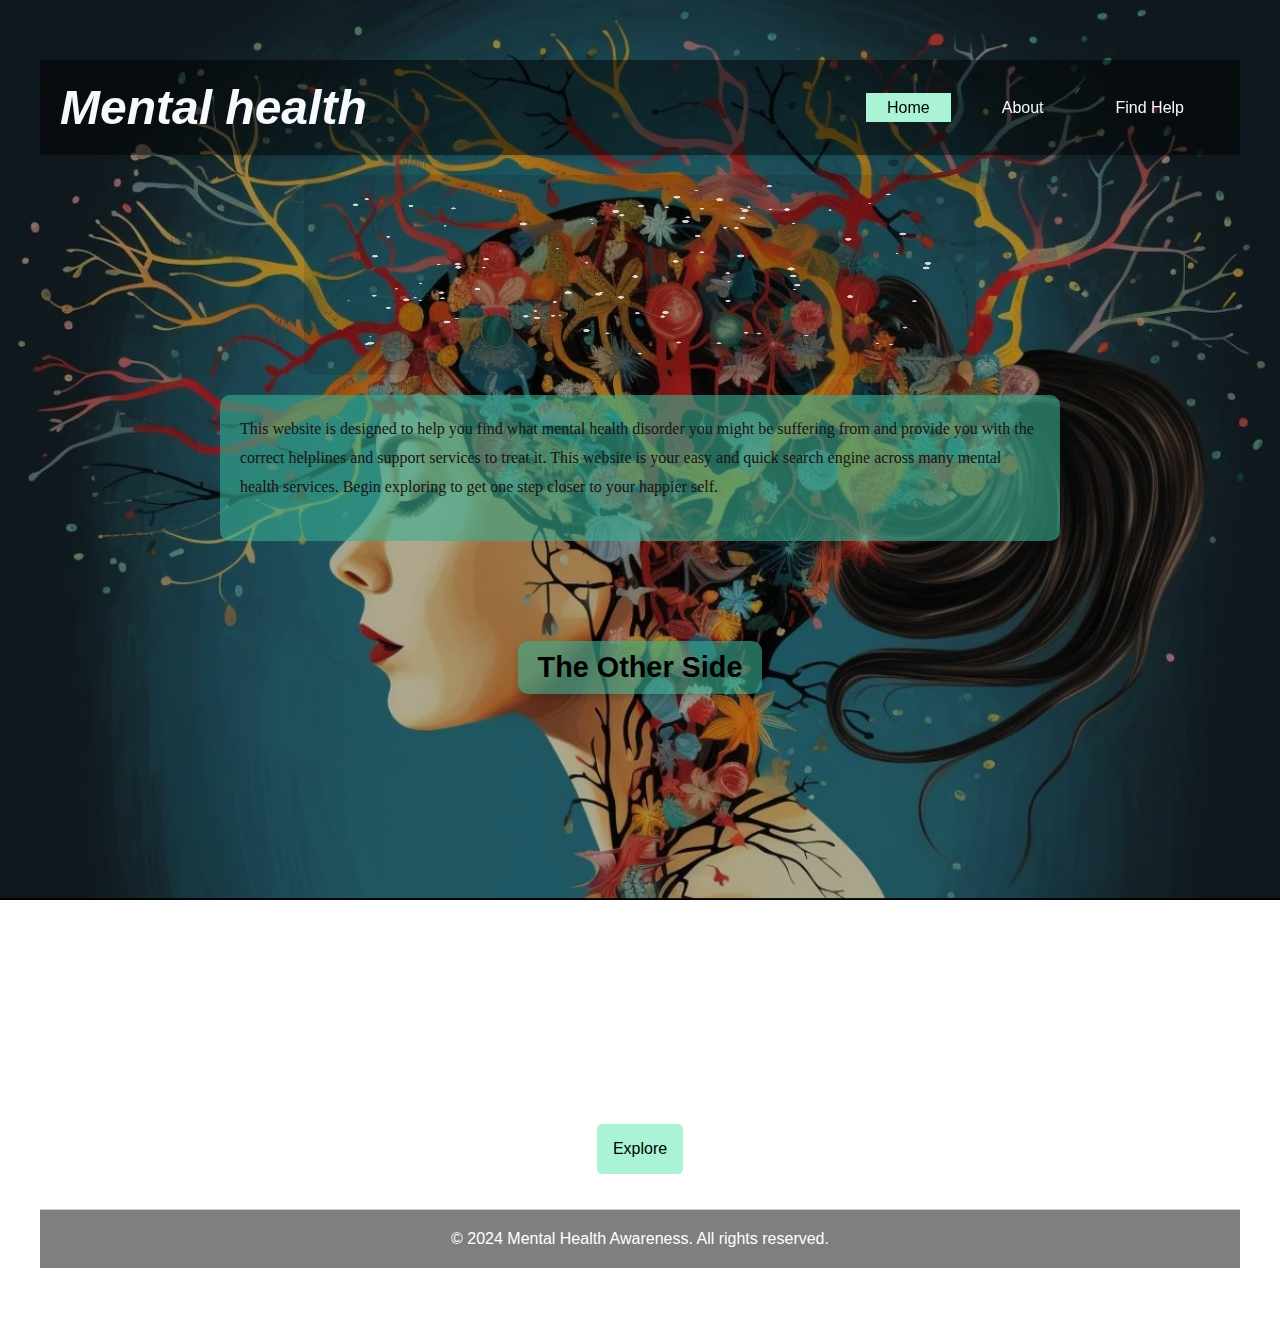
<file: index.html>
<!doctype html>
<html>
<head>
<meta charset="utf-8">
<title>Mental Health Awareness</title>
<meta name="viewport" content="width=device-width, initial-scale=1">
<link href="mh css.css" rel="stylesheet" type="text/css">
<!--<link rel="stylesheet" href="Scripts/styles.css">-->
</head>

<body>
<div class= "container">
  <div class="header">
    <div class="logo">
      <h2>Mental health</h2>
    </div>
    <nav class="navigation">
      <ul class="item">
        <li><a class="checked" href="index.html">Home</a></li>
        <li><a  href="About page.html">About</a></li>
        <li><a href="Find Help page.html">Find Help</a></li>
      </ul>
    </nav>
  </div>
  <section class="main-content"> 
   
    <div class="canvas-wrapper">
      <canvas id="neuralCanvas"></canvas>
    </div>
    <div class="bio-wrapper">
      <div class="bio">
        <p>This website is designed to help you find what mental health disorder you might be suffering from and provide you with the correct helplines and support services to treat it. This website is your easy and quick search engine across many mental health services. Begin exploring to get one step closer to your happier self.</p>
      </div>
    </div>
    <div class="video-wrapper">
      <div class="video-title">
        <h3>The Other Side</h3>
      </div>
    <div class="vid">
      <iframe width="600" height="390" src="https://www.youtube.com/embed/GYc-qTXTUy0" frameborder="0" allow="accelerometer; autoplay; clipboard-write; encrypted-media; gyroscope; picture-in-picture" allowfullscreen></iframe>
    </div>

    </div>
    <div class="dropdown-wrapper">
      <div class="dropdown">
        <button class="dropbtn">Explore</button>
        <div class="dropdown-content"> <a href="About page.html">About</a> <a href="Find Help page.html">Find Help</a> </div>
      </div>
    </div>
  </section>
  <!-- Start of footer section -->
  <footer class="footer">
    <p>&copy; 2024 Mental Health Awareness. All rights reserved.</p>
  </footer>
  <!-- End of footer section --> 
</div>
<script src="Scripts/scripts.js"></script>
</body>
</html>
</file>
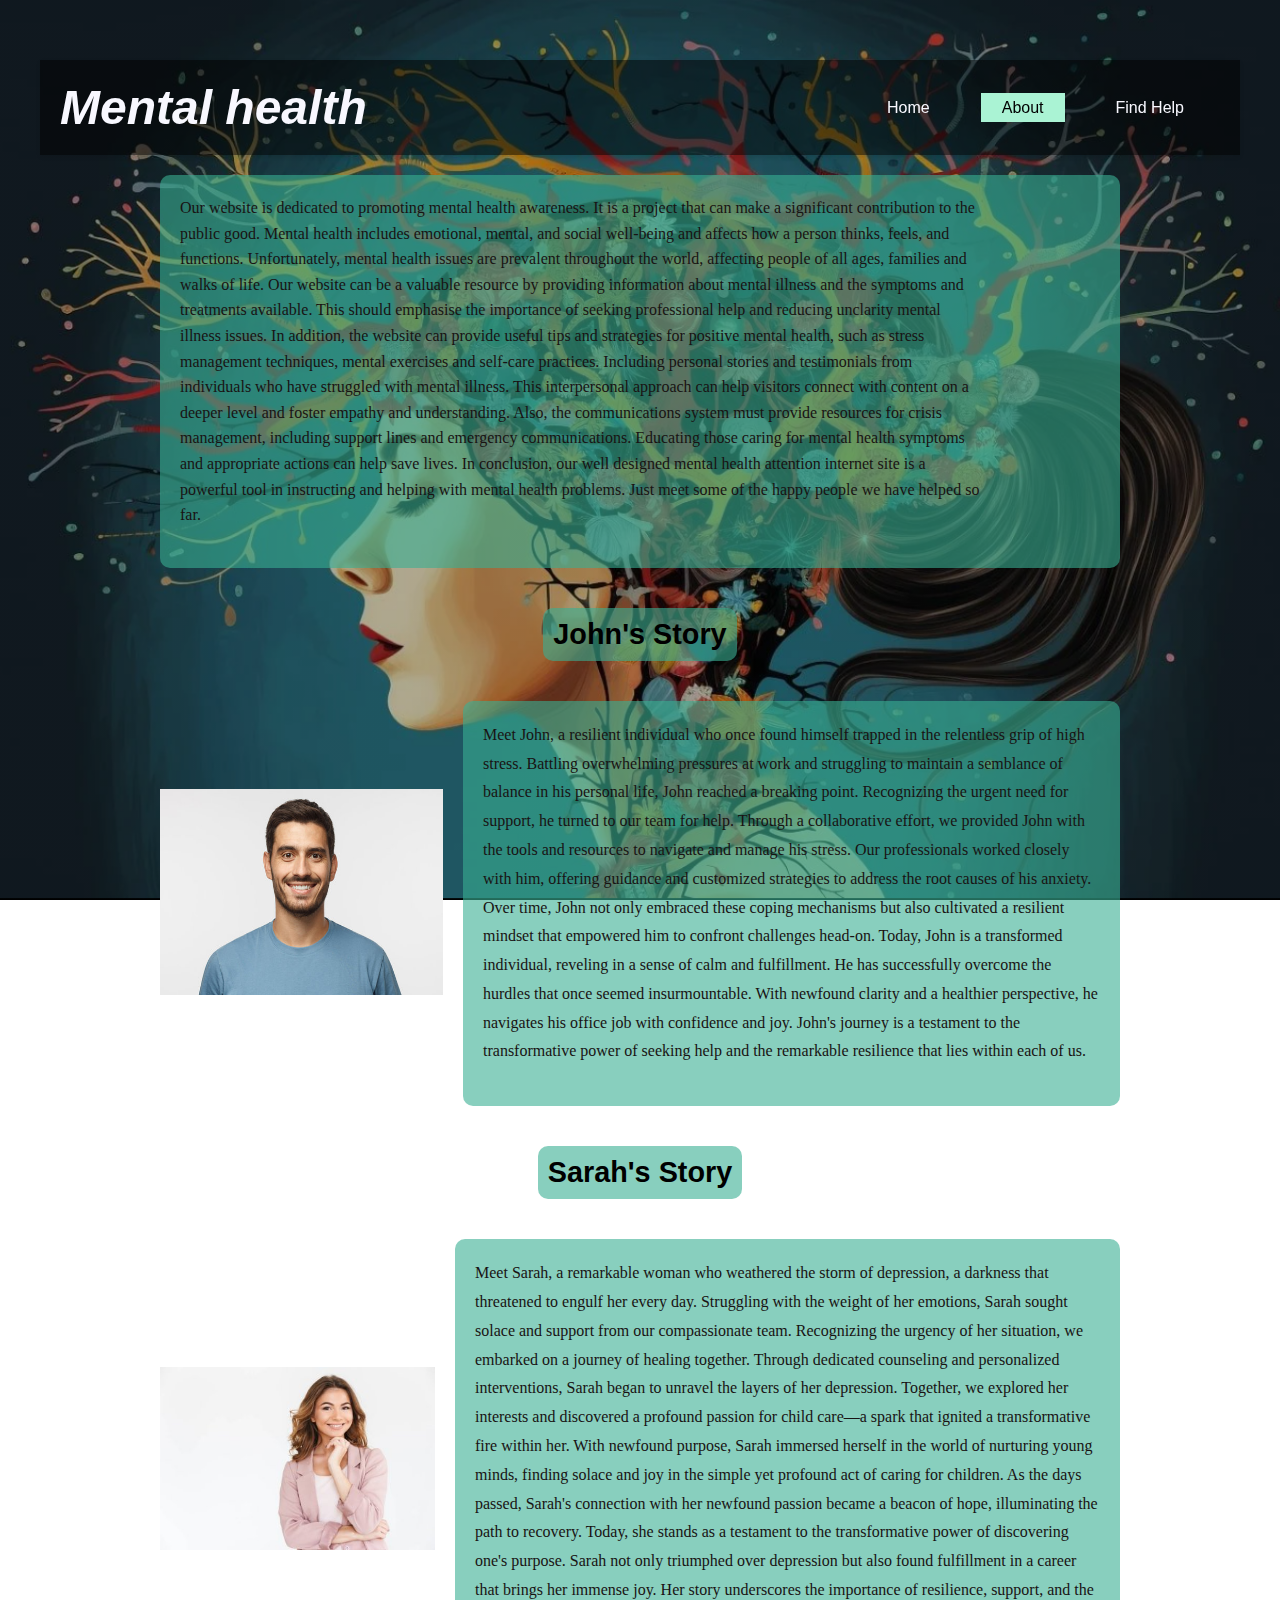
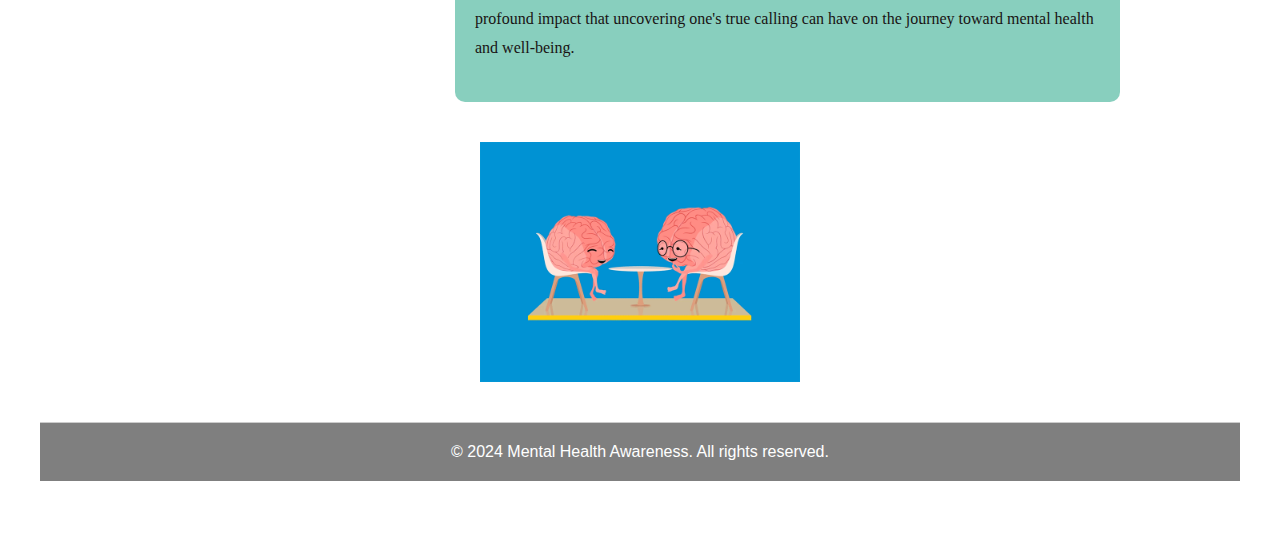
<file: About page.html>
<!doctype html>
<html lang="en">
<head>
<meta charset="utf-8">
<title>About Us - Mental Health Awareness</title>
<meta name="viewport" content="width=device-width, initial-scale=1">
<link href="mh css.css" rel="stylesheet" type="text/css">
</head>

<body>
<div class="container">
  <div class="header">
    <div class="logo">
      <h2>Mental health</h2>
    </div>
    <nav class="navigation">
      <ul class="item">
        <li><a href="index.html">Home</a></li>
        <li><a class="checked" href="About page.html">About</a></li>
        <li><a href="Find Help page.html">Find Help</a></li>
      </ul>
    </nav>
  </div>
  <section class="main-content">
    <div class="info">
      <p>Our website is dedicated to promoting mental health awareness. It is a project that can make a significant contribution to the public good. Mental health includes emotional, mental, and social well-being and affects how a person thinks, feels, and functions. Unfortunately, mental health issues are prevalent throughout the world, affecting people of all ages, families and walks of life. Our website can be a valuable resource by providing information about mental illness and the symptoms and treatments available. This should emphasise the importance of seeking professional help and reducing unclarity mental illness issues. In addition, the website can provide useful tips and strategies for positive mental health, such as stress management techniques, mental exercises and self-care practices. Including personal stories and testimonials from individuals who have struggled with mental illness. This interpersonal approach can help visitors connect with content on a deeper level and foster empathy and understanding. Also, the communications system must provide resources for crisis management, including support lines and emergency communications. Educating those caring for mental health symptoms and appropriate actions can help save lives. In conclusion, our well designed mental health attention internet site is a powerful tool in instructing and helping with mental health problems. Just meet some of the happy people we have helped so far.</p>
    </div>
    <!-- Start of new div for John's story -->
    <div class="story">
      <h3>John's Story</h3>
      <div class="story-content">
        <div class="people"> <img src="John.jpg" width="283" height="206" alt=""/> </div>
        <div class="description">
          <p> Meet John, a resilient individual who once found himself trapped in the relentless grip of high stress. Battling overwhelming pressures at work and struggling to maintain a semblance of balance in his personal life, John reached a breaking point. Recognizing the urgent need for support, he turned to our team for help. Through a collaborative effort, we provided John with the tools and resources to navigate and manage his stress. Our professionals worked closely with him, offering guidance and customized strategies to address the root causes of his anxiety. Over time, John not only embraced these coping mechanisms but also cultivated a resilient mindset that empowered him to confront challenges head-on. Today, John is a transformed individual, reveling in a sense of calm and fulfillment. He has successfully overcome the hurdles that once seemed insurmountable. With newfound clarity and a healthier perspective, he navigates his office job with confidence and joy. John's journey is a testament to the transformative power of seeking help and the remarkable resilience that lies within each of us.</p>
        </div>
      </div>
    </div>
    <!-- End of new div for John's story --> 
    <!-- Start of new div for Sarah's story -->
    <div class="story">
      <h3>Sarah's Story</h3>
      <div class="story-content">
        <div class="people2"> <img src="Sarah.jpg" width="275" height="183" alt="Sarah's story"/> </div>
        <div class="description2">
          <p> Meet Sarah, a remarkable woman who weathered the storm of depression, a darkness that threatened to engulf her every day. Struggling with the weight of her emotions, Sarah sought solace and support from our compassionate team. Recognizing the urgency of her situation, we embarked on a journey of healing together. Through dedicated counseling and personalized interventions, Sarah began to unravel the layers of her depression. Together, we explored her interests and discovered a profound passion for child care—a spark that ignited a transformative fire within her. With newfound purpose, Sarah immersed herself in the world of nurturing young minds, finding solace and joy in the simple yet profound act of caring for children. As the days passed, Sarah's connection with her newfound passion became a beacon of hope, illuminating the path to recovery. Today, she stands as a testament to the transformative power of discovering one's purpose. Sarah not only triumphed over depression but also found fulfillment in a career that brings her immense joy. Her story underscores the importance of resilience, support, and the profound impact that uncovering one's true calling can have on the journey toward mental health and well-being.</p>
        </div>
      </div>
    </div>
    <!-- End of new div for Sarah's story -->
    <div class="gif">

      <img src="jakehawkins.gif" width="320" height="240" alt="Mental health awareness gif"/> </div>
  </section>
  <!-- Footer Section -->
  <div class="footer">
    <p>© 2024 Mental Health Awareness. All rights reserved.</p>
  </div>
</div>
</body>
</html>
</file>
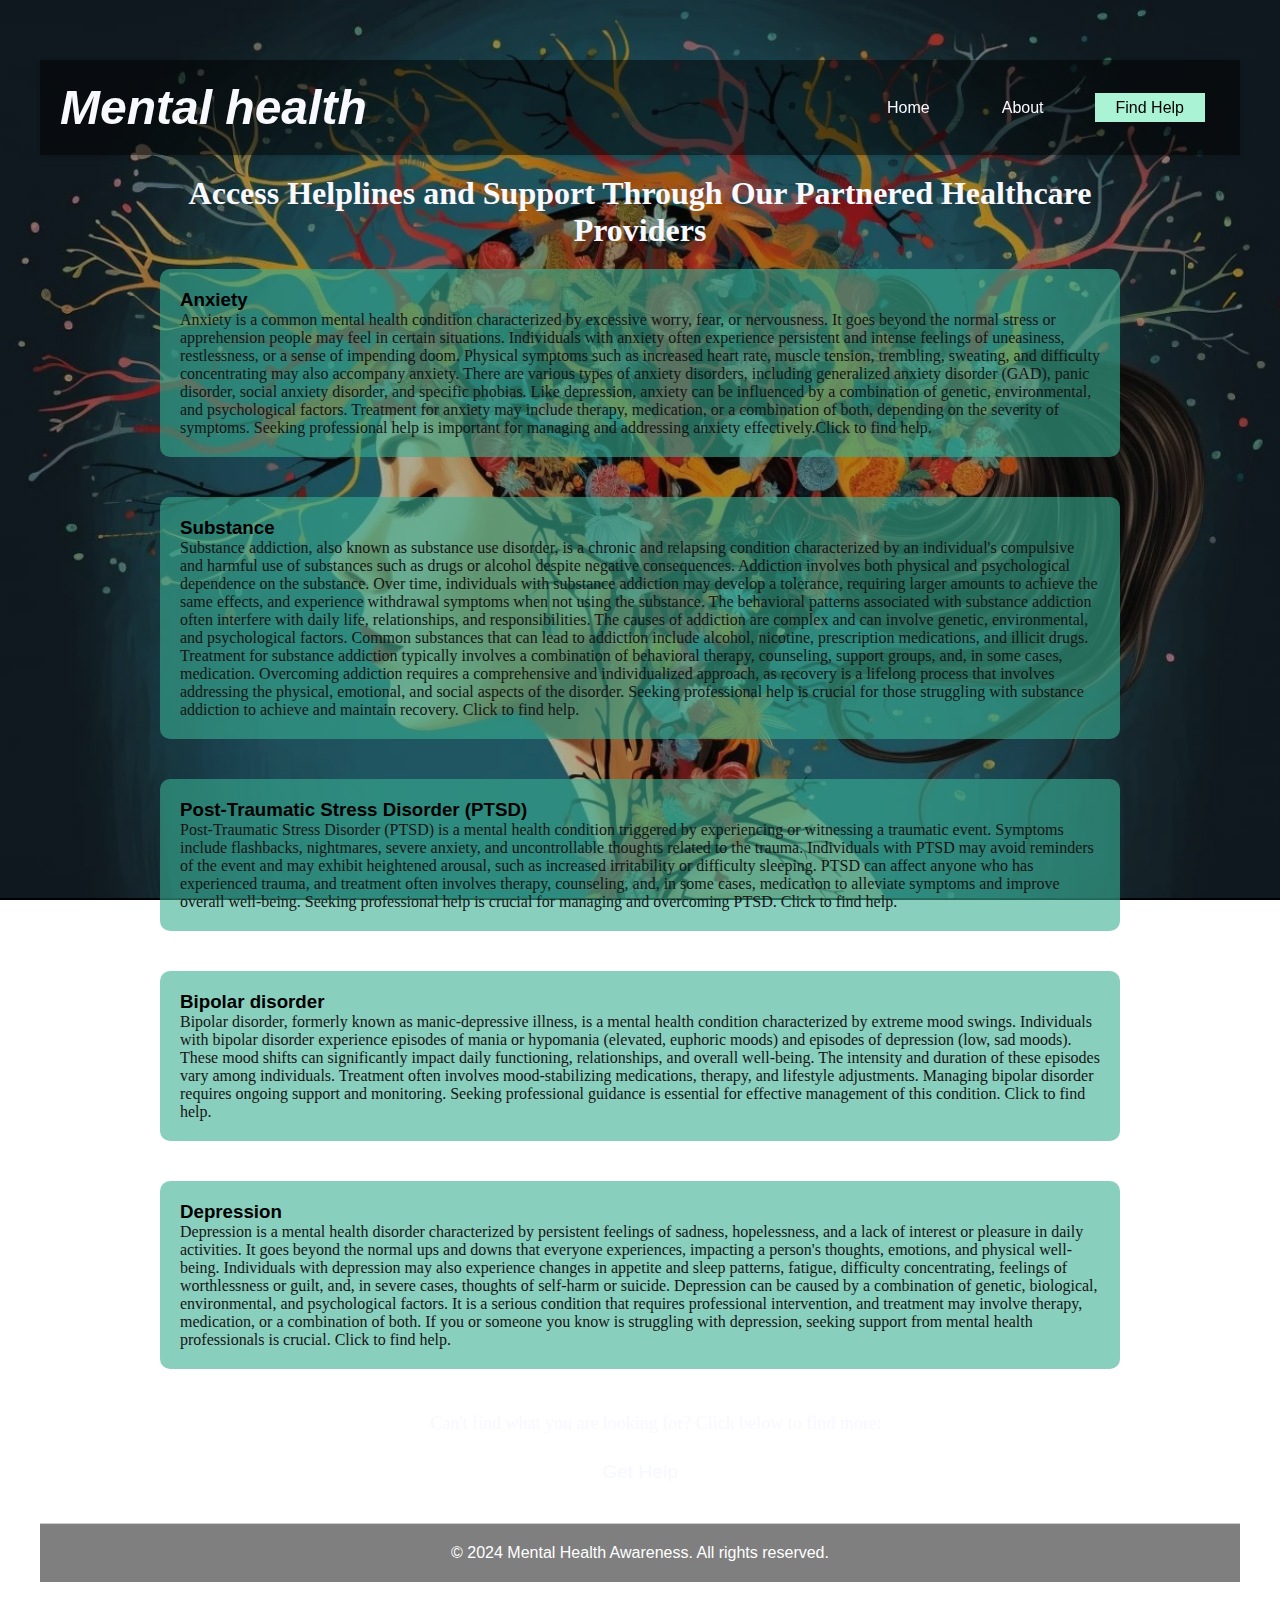
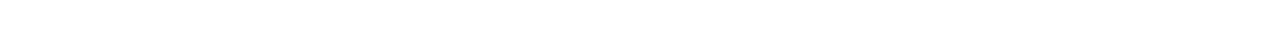
<file: Find Help page.html>
<!doctype html>
<html lang="en">
<head>
<meta charset="utf-8">
<title>Find Help - Mental Health Awareness</title>
<meta name="viewport" content="width=device-width, initial-scale=1">
<link href="mh css.css" rel="stylesheet" type="text/css">
</head>

<body>
<div class="container">
  <div class="header">
    <div class="logo">
      <h2>Mental health</h2>
    </div>
    <nav class="navigation">
      <ul class="item">
        <li><a href="index.html">Home</a></li>
        <li><a href="About page.html">About</a></li>
        <li><a class="checked" href="Find Help page.html">Find Help</a></li>
      </ul>
    </nav>
  </div>
  <section class="main-content">
    <div class="heading2"> 
      <h1>Access Helplines and Support Through Our Partnered Healthcare Providers</h1>
    </div> 
    <div class="info">
      <h3>Anxiety</h3>
      <a href="https://www.blackdoginstitute.org.au/resources-support/anxiety/help-support/" target="_blank"> Anxiety is a common mental health condition characterized by excessive worry, fear, or nervousness. It goes beyond the normal stress or apprehension people may feel in certain situations. Individuals with anxiety often experience persistent and intense feelings of uneasiness, restlessness, or a sense of impending doom. Physical symptoms such as increased heart rate, muscle tension, trembling, sweating, and difficulty concentrating may also accompany anxiety. There are various types of anxiety disorders, including generalized anxiety disorder (GAD), panic disorder, social anxiety disorder, and specific phobias. Like depression, anxiety can be influenced by a combination of genetic, environmental, and psychological factors. Treatment for anxiety may include therapy, medication, or a combination of both, depending on the severity of symptoms. Seeking professional help is important for managing and addressing anxiety effectively.Click to find help.</a>
    </div>
    <div class="info">
      <h3>Substance</h3>
      <a href="https://www.health.nsw.gov.au/aod/Pages/contact-service.aspx" target="_blank">Substance addiction, also known as substance use disorder, is a chronic and relapsing condition characterized by an individual's compulsive and harmful use of substances such as drugs or alcohol despite negative consequences. Addiction involves both physical and psychological dependence on the substance. Over time, individuals with substance addiction may develop a tolerance, requiring larger amounts to achieve the same effects, and experience withdrawal symptoms when not using the substance. The behavioral patterns associated with substance addiction often interfere with daily life, relationships, and responsibilities. The causes of addiction are complex and can involve genetic, environmental, and psychological factors. Common substances that can lead to addiction include alcohol, nicotine, prescription medications, and illicit drugs. Treatment for substance addiction typically involves a combination of behavioral therapy, counseling, support groups, and, in some cases, medication. Overcoming addiction requires a comprehensive and individualized approach, as recovery is a lifelong process that involves addressing the physical, emotional, and social aspects of the disorder. Seeking professional help is crucial for those struggling with substance addiction to achieve and maintain recovery. Click to find help.</a>
    </div>
    <div class="info">
      <h3>Post-Traumatic Stress Disorder (PTSD)</h3>
     <a href="https://www.blackdoginstitute.org.au/resources-support/post-traumatic-stress-disorder/help-support/" target="_blank">Post-Traumatic Stress Disorder (PTSD) is a mental health condition triggered by experiencing or witnessing a traumatic event. Symptoms include flashbacks, nightmares, severe anxiety, and uncontrollable thoughts related to the trauma. Individuals with PTSD may avoid reminders of the event and may exhibit heightened arousal, such as increased irritability or difficulty sleeping. PTSD can affect anyone who has experienced trauma, and treatment often involves therapy, counseling, and, in some cases, medication to alleviate symptoms and improve overall well-being. Seeking professional help is crucial for managing and overcoming PTSD. Click to find help.</a>
    </div>
    <div class="info">
      <h3>Bipolar disorder</h3>
     <a href="https://www.blackdoginstitute.org.au/resources-support/bipolar-disorder/help-support/" target="_blank">Bipolar disorder, formerly known as manic-depressive illness, is a mental health condition characterized by extreme mood swings. Individuals with bipolar disorder experience episodes of mania or hypomania (elevated, euphoric moods) and episodes of depression (low, sad moods). These mood shifts can significantly impact daily functioning, relationships, and overall well-being. The intensity and duration of these episodes vary among individuals. Treatment often involves mood-stabilizing medications, therapy, and lifestyle adjustments. Managing bipolar disorder requires ongoing support and monitoring. Seeking professional guidance is essential for effective management of this condition. Click to find help.</a>
    </div>
    <div class="info">
      <h3>Depression</h3>
      <a href="https://www.blackdoginstitute.org.au/resources-support/depression/help-support/" target="_blank">Depression is a mental health disorder characterized by persistent feelings of sadness, hopelessness, and a lack of interest or pleasure in daily activities. It goes beyond the normal ups and downs that everyone experiences, impacting a person's thoughts, emotions, and physical well-being. Individuals with depression may also experience changes in appetite and sleep patterns, fatigue, difficulty concentrating, feelings of worthlessness or guilt, and, in severe cases, thoughts of self-harm or suicide. Depression can be caused by a combination of genetic, biological, environmental, and psychological factors. It is a serious condition that requires professional intervention, and treatment may involve therapy, medication, or a combination of both. If you or someone you know is struggling with depression, seeking support from mental health professionals is crucial. Click to find help.</a>
    </div>
    <div class="line"> 
      <p>Can't find what you are looking for? Click below to find more:</p> 
    </div> 
    <div class="btn2"> 
      <a href="https://www.healthdirect.gov.au/mental-health-helplines" target="_blank">Get Help</a> 
    </div> 
  </section>
  <!-- Footer Section -->
  <div class="footer">
    <p>© 2024 Mental Health Awareness. All rights reserved.</p>
  </div>
</div>
</body>
</html>
</file>
<file: mh css.css>
@charset "utf-8";
* {
	margin: 0;
	padding: 0;
	box-sizing: border-box;
	font-family: "Arial", sans-serif;
}

.info a{color: #191313; 
    text-decoration: none; 
    transition: color 0.5s ease; 
	font-family: Impact, Haettenschweiler, "Franklin Gothic Bold", "Arial Black", "sans-serif";
}

.info a:hover {
    color: #AAF3D4;}

body {
	background-image: linear-gradient(rgba(0,0,0,0.3),rgba(0,0,0,0.3)), url("MH background.png");
	background-size: cover; 
	background-attachment: fixed; 
	background-position: center; 
}



.container {
	margin: 60px auto; 
	display: flex;
	flex-direction: column;
	align-items: center;
	text-align: center;
	max-width: 1200px; 
}

.header {
	display: flex;
	justify-content: space-between;
	align-items: center;
	width: 100%;
	padding: 20px;
	background-color: rgba(0, 0, 0, 0.5);
	position: sticky;
	top: 0;
	z-index: 1000;
	box-shadow: 0 2px 4px rgba(0, 0, 0, 0.1);
}

.container .logo{
	margin: 0;
	padding: 0;
}

.container .logo h2{
	color: ghostwhite;
	font-size: 3em;
	font-weight: bolder;
	font-style: italic;
}

nav.navigation {
  width: auto;
}

nav.navigation .item {
	display: flex;
	justify-content: center;
	margin: 0;
}

nav.navigation .item li {
	list-style: none;
	padding: 0 15px;
}

.main-content {
	margin-top: 20px;
	width: 80%; 
}

.main-content .heading {
	margin-bottom: 20px;
}

.main-content .heading h2 {
	font-size: 2em;
	font-family: cursive;
	color: ghostwhite;
}

.main-content .canvas-wrapper { 
	display: flex; 
	justify-content: center; 
	margin-bottom: 20px; 
} 

.main-content #neuralCanvas { 
	width: 70%; 
	height: auto; 
	max-height: 200px; 
	border-radius: 10px; 
} 

.main-content h2,
.main-content p {
	margin-bottom: 20px;
}

.main-content p {
	font-size: 1em; 
	color: #444;
	line-height: 1.8;
	text-align: left;
	max-width: 800px;
}

.dropdown-wrapper {
	margin-top: 20px;
}

.video-wrapper {
	margin-top: 100px;
	
	display: flex;
	flex-direction: column; 
    align-items: center; 
}

.video-title {
    margin-bottom: 1px; 
}

.video-title h3 {
    font-size: 1.8em; 
    color: black; 
    background-color: rgba(56,175,147,0.60); 
    padding: 10px 20px; 
    border-radius: 10px; 
    width: fit-content; 
    text-align: center; 
    box-shadow: 0px 4px 8px rgba(0, 0, 0, 0.2); 
    margin-bottom: 10px; 
}
.main-content .vid {
	transform: none;
	position: relative;
	margin-top: 0px; 
	padding: 0px; 
	width: 100%; 
	max-width: 600px; 
	flex-direction: column;
}

.bio-wrapper {
	margin-top: 20px;
	width: 100%;
	display: flex;
	justify-content: center;
}

.bio-wrapper .bio {
	background-color: rgba(56,175,147,0.60); 
	padding: 20px;
	border-radius: 10px;
}

.bio p{
	color:#191313;
	font-family: Impact, Haettenschweiler, "Franklin Gothic Bold", "Arial Black", "sans-serif";
}

.dropbtn {
	background-color: #AAF3D4;
	color: black;
	padding: 16px;
	font-size: 16px;
	border: none;
	cursor: pointer;
	border-radius: 5px;
	transition: background-color 0.3s ease;
}

.dropbtn:hover {
	background-color: #88D2B4;
}

.dropdown-content a {
	color: black;
	padding: 12px 16px;
	text-decoration: none;
	display: block;
	border-radius: 5px;
	transition: background-color 0.3s ease;
}

.dropdown-content a:hover {
	background-color: #AAF3D4;
}

.dropdown-content {
	display: none;
	position: absolute;
	background-color: #f1f1f1;
	min-width: 160px;
	box-shadow: 0px 8px 16px 0px rgba(0,0,0,0.2);
	z-index: 1;
	border-radius: 5px;
}

.dropdown:hover .dropdown-content {
	display: block;
}

.dropdown:hover .dropbtn {
	background-color: #88D2B4;
}

.container .navigation .item li a {
	text-decoration: none;
	padding: 5px 20px;
	background: none;
	color: ghostwhite;
	border: 1px solid transparent;
	transition: 0.5s ease all;
}

.container .navigation .item li a:hover {
	background: #AAF3D4;
	color: #000000;
}

.container .navigation .item li a.checked {
	background: #AAF3D4;
	color: #000000;
}

.container .btn {
	top: 64%;
	left: 50%; 
	transform: translate(-50%, -50%);
	position: absolute;
}

.container .btn a {
	color: ghostwhite;
	border: 1px solid white;
	padding: 10px 22px;
	text-decoration: none;
	font-size: 1.2em;
	transition: 0.5s ease all;
}

.container .btn a:hover {
	background: #AAF3D4;
	color: #000000;
}

.story-content .people, .story-content .people2 { 
	margin-bottom: 20px; 
}

.container .people, .container .people2 { 
	position: static; 
	transform: none; 
}

.container .description, .container .description2 { 
	position: static; 
	transform: none; 
	margin-bottom: 20px;
	width: 100%; 
	background-color: rgba(56,175,147,0.60); 
	padding: 20px; 
	border-radius: 10px; 
	color: #191313; 
	font-size: 1em; 
}

.container .description p, .container .description2 p {
	font-family:Impact, Haettenschweiler, "Franklin Gothic Bold", "Arial Black", "sans-serif";
	text-align: left;
	color: #191313; 
	
}

.container .info {
	top: 11%;
	left: 10%; 
	right: 10%; 
	transform: none; 
	position: static; 
	background-color:rgba(56,175,147,0.60);
	padding: 20px; 
	border-radius: 10px; 
	text-align: left; 
	margin-bottom: 40px; 
	width: 100%; 
}

.container .info p {
	font-family: Impact, Haettenschweiler, "Franklin Gothic Bold", "Arial Black", "sans-serif";
	color: #191313 ; 
	font-size: 1em; 
	line-height: 1.6; 
}

.container .info h

3 { 
	color: #000; 
	font-size: 1.8em; 
	background-color:rgba(56,175,147,0.60); 
	padding: 10px; 
	border-radius: 10px; 
	width: fit-content; 
	margin-bottom: 20px; 
}

.container .story h3 { 
	color: #000; 
	font-size: 1.8em; 
	background-color: rgba(56,175,147,0.60); 
	padding: 10px; 
	border-radius: 10px; 
	width: fit-content; 
	margin-bottom: 20px; 
}

.container .gif h3 { 
	color: #000; 
	font-size: 1.8em; 
	background-color: rgba(56,175,147,0.60); 
	padding: 10px; 
	border-radius: 10px; 
	width: fit-content; 
	margin-bottom: 20px; 
}

.container .treat {
	top: 69%;
	left: 50%; 
	transform: translate(-50%, -50%);
	position: absolute;
}

.container .treat a {
	color: ghostwhite;
	border: 1px solid white;
	padding: 10px 22px;
	text-decoration: none;
	font-size: 1.2em;
	transition: 0.5s ease all;
}

.container .treat a:hover {
	background: #AAF3D4;
	color: #000000;
}

.container .gif {
	display: flex; 
	flex-direction: column; 
	align-items: center; 
	position: static; 
	transform: none; 
	margin-top: 20px; 
}

.container .link1, .container .link2, .container .link3, .container .link4, .container .link5, .container .info1 {
	position: static; 
	transform: none; 
	margin-top: 20px; 
}

.container .link1 li a, .container .link2 li a, .container .link3 li a, .container .link4 li a, .container .link5 li a {
	text-decoration: none;
	padding: 0.5px 20px;
	background: none;
	color: ghostwhite;
	border: 1px solid transparent;
	transition: 0.5s ease all;
}

.container .link1 li a:hover, .container .link2 li a:hover, .container .link3 li a:hover, .container .link4 li a:hover, .container .link5 li a:hover {
	background: #AAF3D4;
	color: #000000;
}

.container .btn2 {
	position: static; 
	margin-top: 20px; 
}

.container .btn2 a {
	color: ghostwhite;
	border: 1px solid white;
	padding: 10px 22px;
	text-decoration: none;
	font-size: 1.2em;
	transition: 0.5s ease all;
}

.container .btn2 a:hover {
	background: #AAF3D4;
	color: #000000;
}

.container .heading2 {
	top: 50%;
	left: 50%; 
	transform: translate(-0%, -0%);
	position: static; 
	margin-bottom: 20px;
}

.container .heading2 h1 {
	font-size: 2em;
	color: ghostwhite;
	font-family: cursive;
}

.container .line {
	top: 50%;
	left: 50%; 
	right: 34%;
	transform: translate(10%, -6%);
	position: absolute;
	position: static; 
	margin-top: 20px; 
}

.container .line p {
	font-size: 18px;
	color: ghostwhite;
	font-family: cursive;
	text-align: center;
}

.dropdown {
	position: relative;
	display: inline-block;
	transform: translate(0%, 10%);
}

.dropdown-content {
	display: none;
	position: absolute;
	background-color: #f1f1f1;
	min-width: 160px;
	box-shadow: 0px 8px 16px 0px rgba(0,0,0,0.2);
	z-index: 1;
}

.dropdown-content a {
	color: black;
	padding: 12px 16px;
	text-decoration: none;
	display: block;
}

.dropdown:hover .dropdown-content {
	display: block;
}

.dropdown:hover .dropbtn {
	background-color: #88D2B4;
}

.footer {
	margin-top: 40px;
	padding: 20px;
	background-color: rgba(0, 0, 0, 0.5);
	color: white;
	width: 100%;
	text-align: center;
	border-top: 1px solid #ccc;
}

.info {
	background-color:bisque;
	padding: 20px;
	border-radius: 10px;
	width: 100%;
	text-align: center;
	margin-bottom: 20px;
}

.description, .description2 {
	background-color: rgba(56,175,147,0.60);
	padding: 20px;
	border-radius: 10px;
	width: 80%;
	margin-top: 20px;
	text-align: left;
}

.story {
	display: flex;
	flex-direction: column;
	align-items: center;
	margin-bottom: 20px;
}

.story h3 {
	margin-top: 0; 
	color: #333; 
	font-size: 1.8em; 
}

.story-content {
	display: flex; 
	flex-direction: row; 
	align-items: center; 
	justify-content: center; 
	gap: 20px; 
	width: 100%; 
}

.gif {
	display: flex; 
	flex-direction: column; 
	align-items: center; 
}

@media (max-width: 768px) {
	.header {
		flex-direction: column;
	}

	.main-content .heading h2 {
		font-size: 2em;
		
	}

	.main-content p {
		font-size: 1em;
	}

	.dropbtn {
		padding: 12px;
		font-size: 14px;
	}
	.story-content {
		flex-direction: column; 
	}
}

@media (max-width: 480px) {
	.main-content .heading h2 {
		font-size: 1.5em;
	}

	.main-content p {
		font-size: 0.9em;
	}

	.dropbtn {
		padding: 10px;
		font-size: 12px;
	}
}
</file>
<file: Scripts/styles.css>
body, html {
    margin: 0;
    padding: 0;
    overflow: hidden;
    background: #000; 
    display: flex;
    justify-content: center;
    align-items: center;
    height: 100vh;
}

body::before {
    content: "";
    background: url('brain_image.png') no-repeat top left; /* Position the image in the top left */
    background-size: 20%; /* Increase the size of the image */
    position: absolute;
    width: 100%;
    height: 100%;
    z-index: 0;
}

canvas {
    position: absolute;
    top: 0;
    left: 0;
    width: 10%;
    height: 100%;
    z-index: 1;
    display: block;
}
</file>
